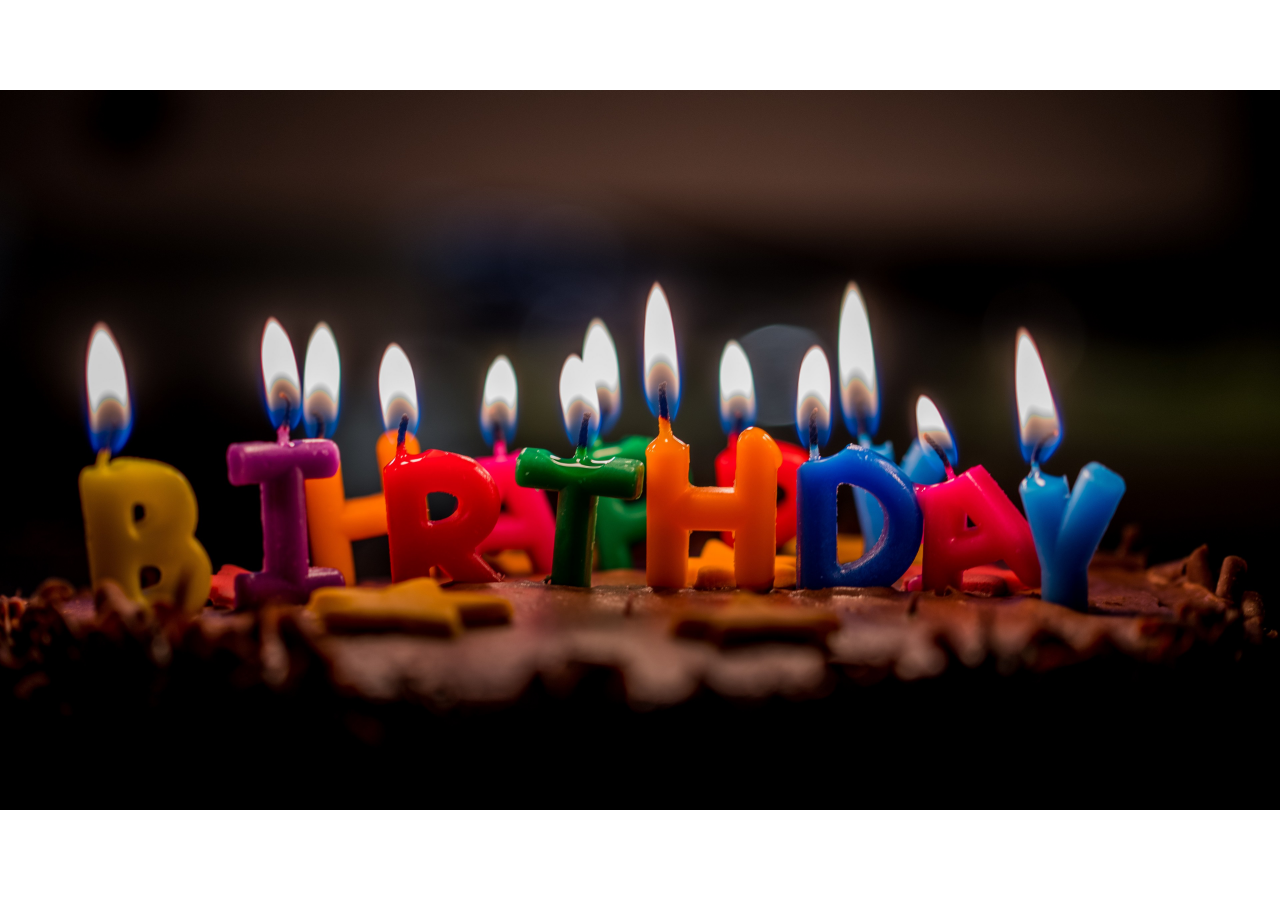
<file: ganador.html>
<!DOCTYPE html>
<html lang="en">
<head>
    <meta charset="UTF-8">
    <title>explosion de sabores</title>
    <link rel="stylesheet" href="css/ganador.css">
</head>
<body>
    <img id="fondo" src="img/intro juego.jpg" alt="error">

    <script src="script.js"></script>
</body>
</html>
</file>
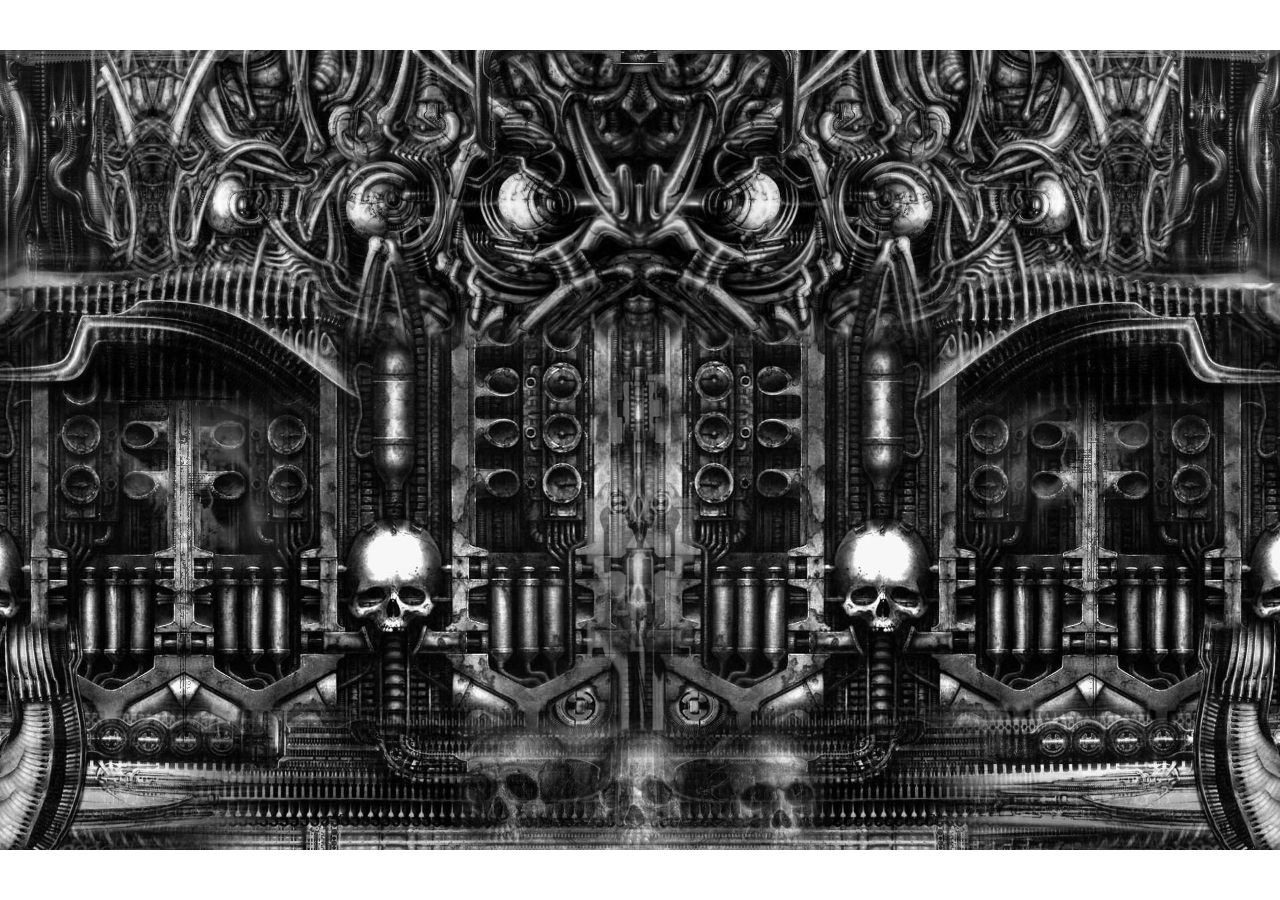
<file: inicio.html>
<!DOCTYPE html>
<html lang="en">
<head>
    <meta charset="UTF-8">
    <title>explosion de sabores</title>
    <link rel="stylesheet" href="css/inicio.css">
</head>
<body>
    <img id="fondo" src="img/inicio juego.jpg" alt="error">

    <script src="script.js"></script>
</body>
</html>
</file>
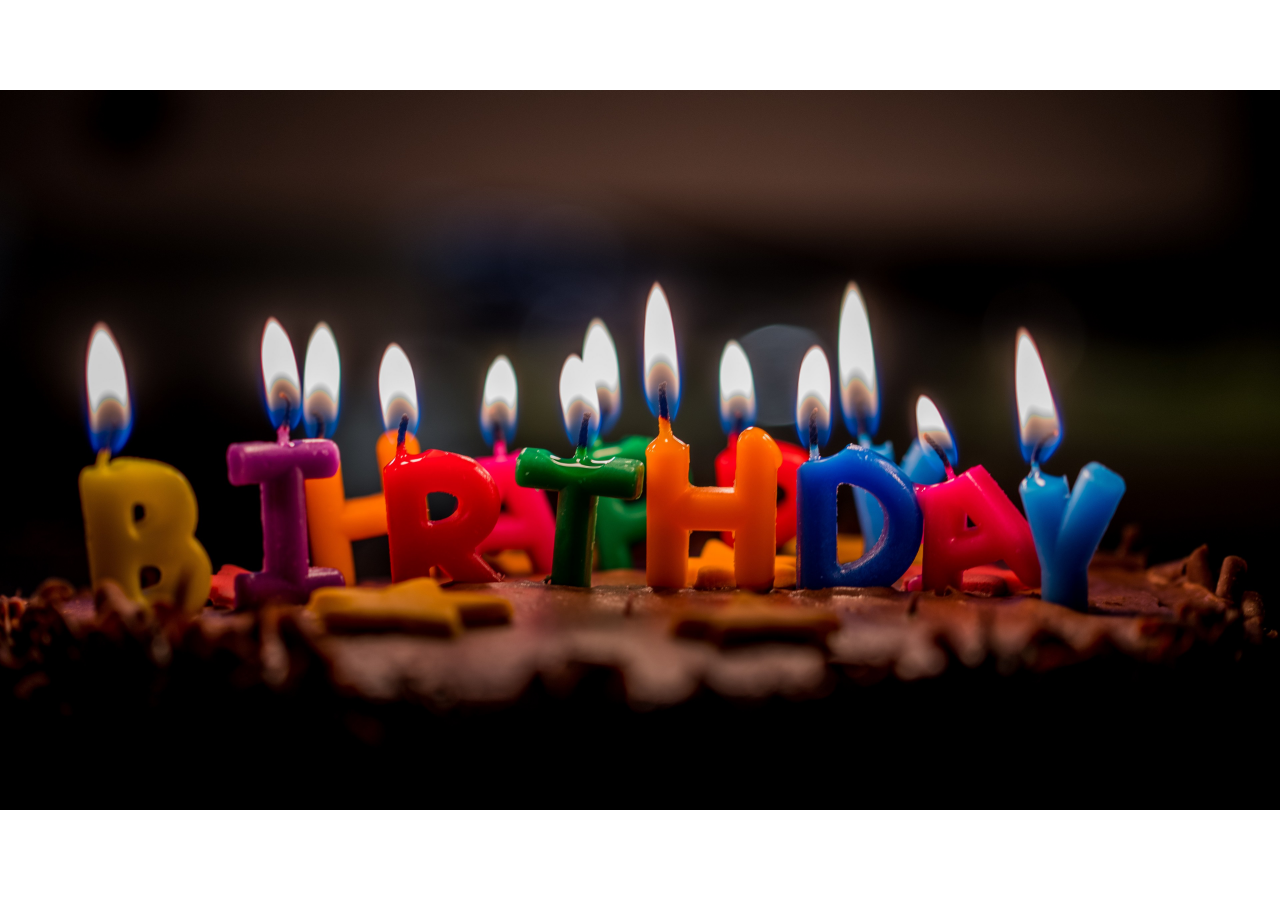
<file: intro.html>
<!DOCTYPE html>
<html lang="en">
<head>
    <meta charset="UTF-8">
    <title>explosion de sabores</title>
    <link rel="stylesheet" href="css/intro.css">
</head>
<body>
    <img id="fondo" src="img/intro juego.jpg" alt="error">

    <script src="script.js"></script>
</body>
</html>
</file>
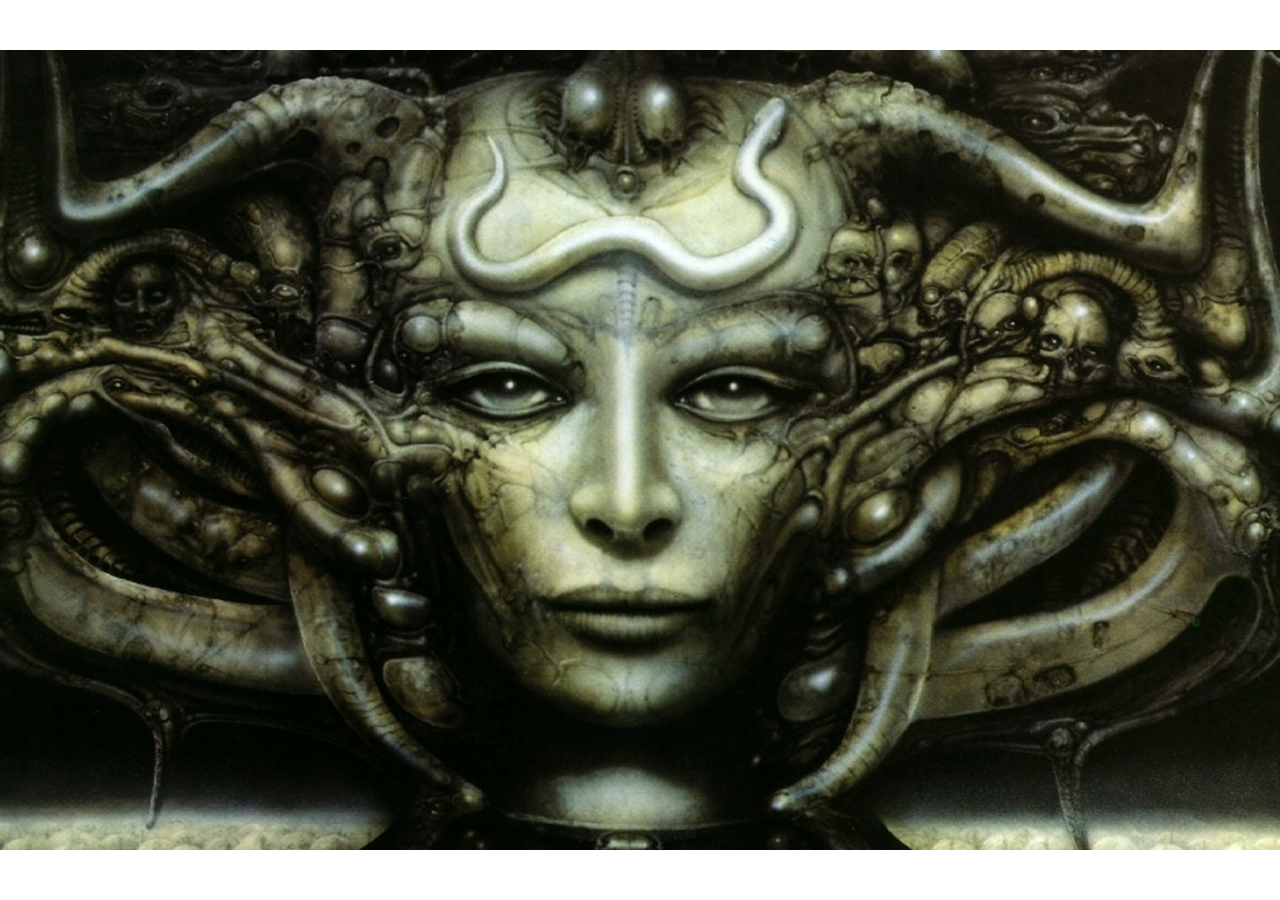
<file: muerte.html>
<!DOCTYPE html>
<html lang="en">
<head>
    <meta charset="UTF-8">
    <title>explosion de sabores</title>
    <link rel="stylesheet" href="css/muerte.css">
</head>
<body>
    <img id="fondo" src="img/has muerto.jpg" alt="error">

    <script src="script.js"></script>
</body>
</html>
</file>
<file: css/ganador.css>
body{
    margin: 0 auto;
    overflow: hidden;
    min-height: 100vh;

    display: flex;
    justify-content: center;
    align-items: center
}

#fondo{
    height: 100%;
    width: 100%;
}
</file>
<file: css/inicio.css>
body{
    margin: 0 auto;
    overflow: hidden;
    min-height: 100vh;

    display: flex;
    justify-content: center;
    align-items: center
}

#fondo{
    height: 100%;
    width: 100%;
}
</file>
<file: css/intro.css>
body{
    margin: 0 auto;
    overflow: hidden;
    min-height: 100vh;

    display: flex;
    justify-content: center;
    align-items: center
}

#fondo{
    height: 100%;
    width: 100%;
}
</file>
<file: css/muerte.css>
body{
    margin: 0 auto;
    overflow: hidden;
    min-height: 100vh;

    display: flex;
    justify-content: center;
    align-items: center
}

#fondo{
    height: 100%;
    width: 100%;
}
</file>
